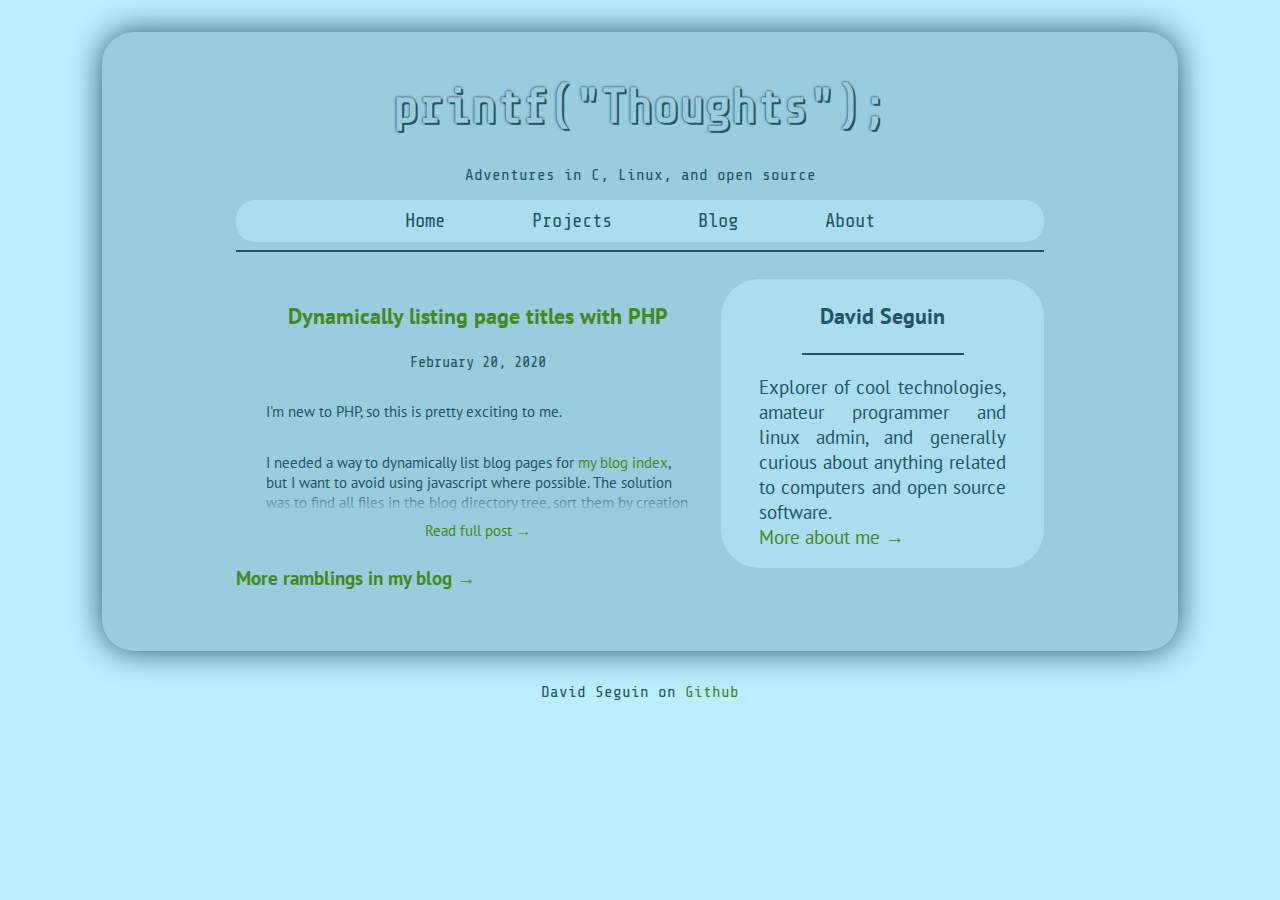
<file: index.html>
<!DOCTYPE html>
<html lang="en">
<head>
	<meta charset="utf-8"/>
	<title>printf(&quot;Thoughts&quot;);</title>
	<link rel="stylesheet" href="https://fonts.googleapis.com/css?family=Share Tech Mono"/>
	<link rel="stylesheet" href="https://fonts.googleapis.com/css?family=PT Sans"/>
	<link rel="stylesheet" href="/css/main.css"/>
	<meta name="viewport" content="width=device-width, initial-scale=1.0"/>
</head>
<body>
<div id="all_wrapper">
	<!--HEADER-->
	<div id="header_wrapper">
		<h1><a href="https://www.printf.ca/">printf(&quot;Thoughts&quot;);</a></h1>
		<p>Adventures in C, Linux, and open source</p>
		<div id="nav_bar">
			<ul>
				<a href="/"><li>Home</li></a>
				<a href="/projects/"><li>Projects</li></a>
				<a href="/blog/"><li>Blog</li></a>
				<a href="/about.html"><li>About</li></a>
			</ul>
		</div><!--nav_bar-->
	</div><!--header_wrapper-->
	<hr/>
	<!--CONTENT-->
	<div id="content_wrapper">
		<div id="left_wrapper">
			<h3><a href="blog/2020/02/Initial_Commit.html">Dynamically listing page titles with PHP</a></h3><p class="date">February 20, 2020</p><div id="post_wrapper">
		<p>I'm new to PHP, so this is pretty exciting to me.</p>
		<p>I needed a way to dynamically list blog pages for <a href="/blog/">my blog index</a>, but I want to avoid using javascript where possible. The solution was to find all files in the blog directory tree, sort them by creation time, and extract the page title. This can all be done in PHP.</p>
		<blockquote>
		<code>
			$files = glob("*/*/*.html");<br>
			array_multisort(array_map('filectime', $files), SORT_NUMERIC, SORT_DESC, $files);<br>
			for($i=0;$i&lt;count($files);$i++) {<br>
			&nbsp;&nbsp;&nbsp;&nbsp;$f = file_get_contents($files[$i]);<br>
			&nbsp;&nbsp;&nbsp;&nbsp;if(!$f) continue;<br>
			&nbsp;&nbsp;&nbsp;&nbsp;if(!preg_match("/&lt;h1 class=\"post_title\"&gt;(.*)&lt;\/h1&gt;/siU", $f, $match)) continue;<br>
			&nbsp;&nbsp;&nbsp;&nbsp;echo "&lt;tr&gt;&lt;td&gt;" . date('Y-m-d', filectime($files[$i])) . "&lt;/td&gt;&lt;td&gt;&lt;a href=\"" . $files[$i] . "\"&gt;" . trim($match[1]) . "&lt;/a&gt;&lt;/td&gt;&lt;/tr&gt;";<br>
			}<br>
		</code>
		</blockquote>
		<p>All html files in the blog directory tree are fetched using <code>glob()</code> and sorted by change/creation time using <code>array_multisort()</code> and <code>filectime()</code>. The contents of each file are searched for a specific tag <code>(&lt;h1 class="post_title"&gt;)</code>, which is used as the title to display in the blog index. A table row is then printed using the file change/creation time and the post title.</p>
		<p>Since GitHub Pages only supports static pages, the PHP page is just used to generate the corresponding HTML page.</p>
		<h3>Sources</h3>
		<p><a href="https://stackoverflow.com/questions/1785039/find-oldest-file-in-a-folder-using-php">Find oldest file in a folder using PHP - StackOverflow</a></p>
		<p><a href="https://stackoverflow.com/questions/3711357/getting-title-and-meta-tags-from-external-website">Getting title and meta tags from external website</a></p>
		<p class="gradient_overlay"><a href="blog/2020/02/Initial_Commit.html">Read full post &#8594;</a></p></div>			<h4><a href="/blog/">More ramblings in my blog &#8594;</a></h4>
		</div>
		<div id="right_wrapper">
			<h3>David Seguin</h3>
			<hr>
			<p>Explorer of cool technologies, amateur programmer and linux admin, and generally curious about anything related to computers and open source software.<br><a href="/about.html">More about me &#8594;</a></p>
		</div>
	</div><!--content_wrapper-->
</div><!--all_wrapper-->
<div id="footer_wrapper">
	<p>David Seguin on <a href="https://github.com/dseguin">Github</a></p>
</div><!--footer_wrapper-->
</body>
</html>
</file>
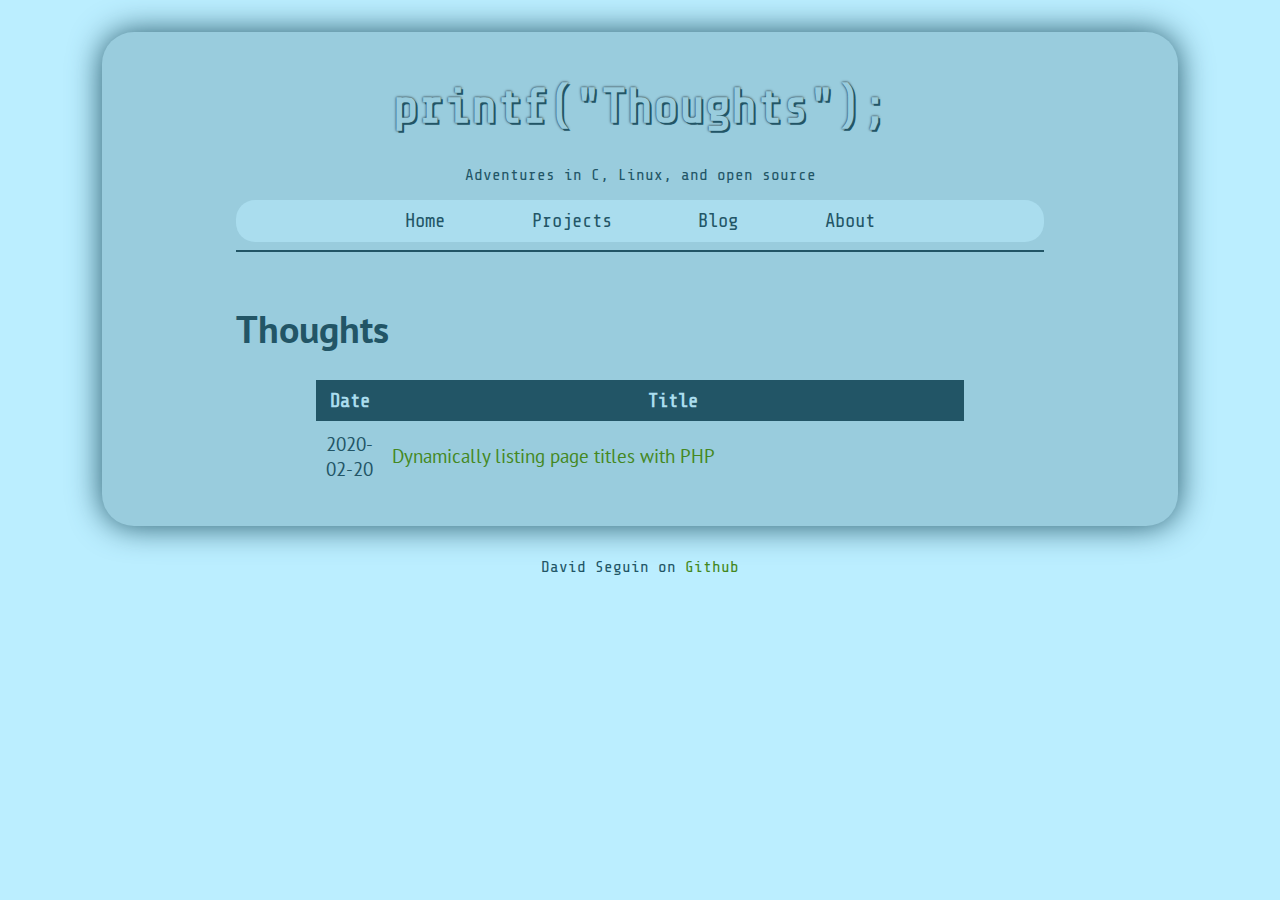
<file: blog/index.html>
<html lang="en">
<head>
	<meta charset="utf-8"/>
	<title>printf(&quot;Thoughts&quot;);</title>
	<link rel="stylesheet" href="https://fonts.googleapis.com/css?family=Share Tech Mono"/>
	<link rel="stylesheet" href="https://fonts.googleapis.com/css?family=PT Sans"/>
	<link rel="stylesheet" href="/css/main.css"/>
	<link rel="stylesheet" href="/css/blog_index.css"/>
	<meta name="viewport" content="width=device-width, initial-scale=1.0"/>
</head>
<body>
<div id="all_wrapper">
	<!--HEADER-->
	<div id="header_wrapper">
		<h1><a href="https://www.printf.ca/">printf(&quot;Thoughts&quot;);</a></h1>
		<p>Adventures in C, Linux, and open source</p>
		<div id="nav_bar">
			<ul>
				<a href="/"><li>Home</li></a>
				<a href="/projects/"><li>Projects</li></a>
				<a href="/blog/"><li>Blog</li></a>
				<a href="/about.html"><li>About</li></a>
			</ul>
		</div><!--nav_bar-->
	</div><!--header_wrapper-->
	<hr/>
	<!--CONTENT-->
	<div id="content_wrapper">
		<h1>Thoughts</h1>
		<table>
		<tr><th>Date</th><th>Title</th></tr>
		<tr><td>2020-02-20</td><td><a href="2020/02/Initial_Commit.html">Dynamically listing page titles with PHP</a></td></tr>		</table>
	</div><!--content_wrapper-->
</div><!--all_wrapper-->
<div id="footer_wrapper">
	<p>David Seguin on <a href="https://github.com/dseguin">Github</a></p>
</div><!--footer_wrapper-->
</body>
</html>
</file>
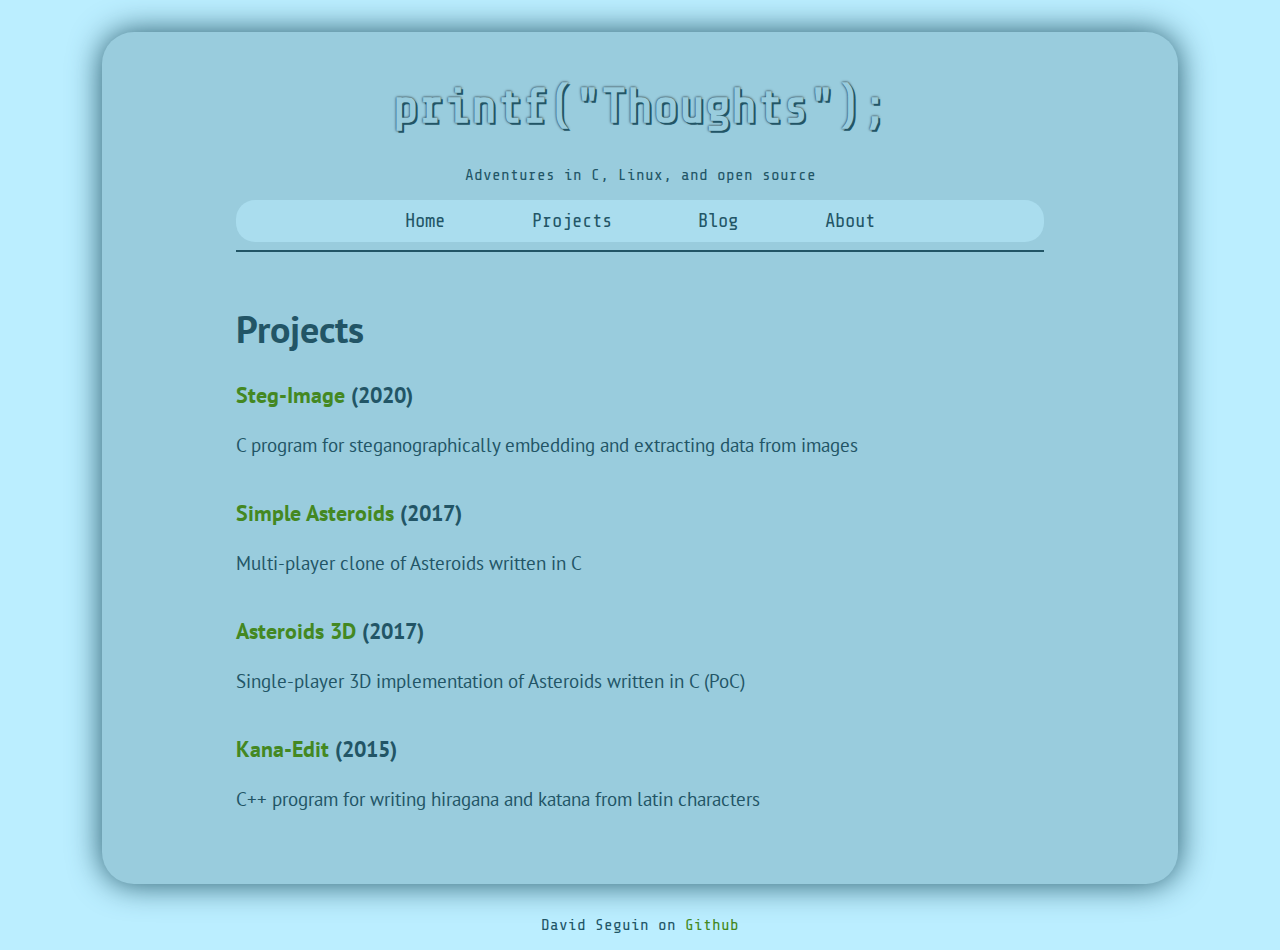
<file: projects/index.html>
<!DOCTYPE html>
<html lang="en">
<head>
	<meta charset="utf-8"/>
	<title>printf(&quot;Thoughts&quot;); - Projects</title>
	<link rel="stylesheet" href="https://fonts.googleapis.com/css?family=Share Tech Mono"/>
	<link rel="stylesheet" href="https://fonts.googleapis.com/css?family=PT Sans"/>
	<link rel="stylesheet" href="/css/main.css"/>
	<meta name="viewport" content="width=device-width, initial-scale=1.0"/>
</head>
<body>
<div id="all_wrapper">
	<!--HEADER-->
	<div id="header_wrapper">
		<h1><a href="https://www.printf.ca/">printf(&quot;Thoughts&quot;);</a></h1>
		<p>Adventures in C, Linux, and open source</p>
		<div id="nav_bar">
			<ul>
				<a href="/"><li>Home</li></a>
				<a href="/projects/"><li>Projects</li></a>
				<a href="/blog/"><li>Blog</li></a>
				<a href="/about.html"><li>About</li></a>
			</ul>
		</div><!--nav_bar-->
	</div><!--header_wrapper-->
	<hr/>
	<!--CONTENT-->
	<div id="content_wrapper">
		<h1>Projects</h1>
		<h3><a href="/projects/steg-image/">Steg-Image</a> (2020)</h3><p>C program for steganographically embedding and extracting data from images</p>
		<h3><a href="/projects/asteroids/">Simple Asteroids</a> (2017)</h3><p>Multi-player clone of Asteroids written in C</p>
		<h3><a href="/projects/asteroids-3d/">Asteroids 3D</a> (2017)</h3><p>Single-player 3D implementation of Asteroids written in C (PoC)</p>
		<h3><a href="/projects/kana-edit/">Kana-Edit</a> (2015)</h3><p>C++ program for writing hiragana and katana from latin characters</p>
	</div><!--content_wrapper-->
</div><!--all_wrapper-->
<div id="footer_wrapper">
	<p>David Seguin on <a href="https://github.com/dseguin">Github</a></p>
</div><!--footer_wrapper-->
</body>
</html>
</file>
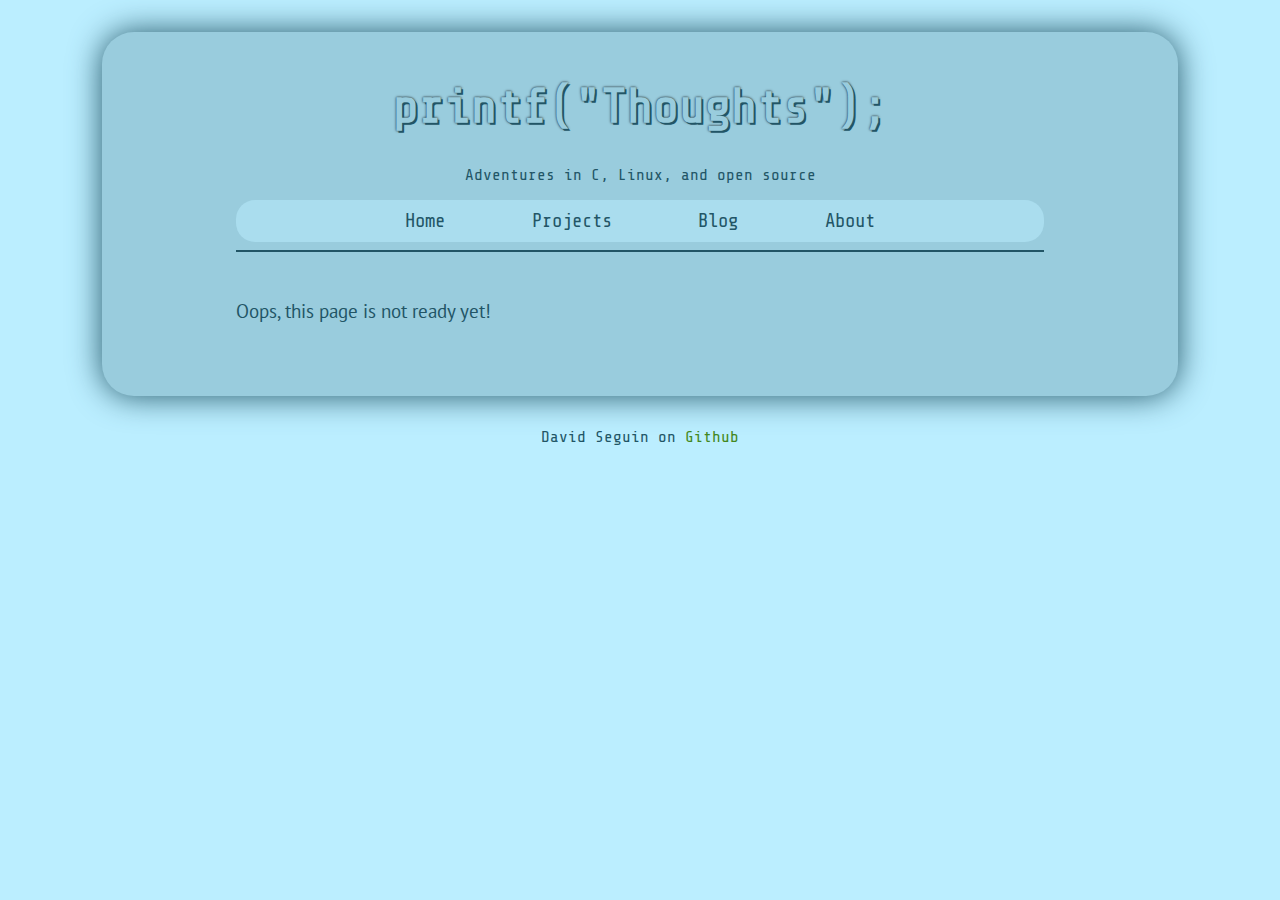
<file: projects/asteroids-3d/index.html>
<!DOCTYPE html>
<html lang="en">
<head>
	<meta charset="utf-8"/>
	<title>Asteroids 3D - Concept for a 3D Asteroids game</title>
	<link rel="stylesheet" href="https://fonts.googleapis.com/css?family=Share Tech Mono"/>
	<link rel="stylesheet" href="https://fonts.googleapis.com/css?family=PT Sans"/>
	<link rel="stylesheet" href="/css/main.css"/>
	<meta name="viewport" content="width=device-width, initial-scale=1.0"/>
</head>
<body>
<div id="all_wrapper">
	<!--HEADER-->
	<div id="header_wrapper">
		<h1><a href="https://www.printf.ca/">printf(&quot;Thoughts&quot;);</a></h1>
		<p>Adventures in C, Linux, and open source</p>
		<div id="nav_bar">
			<ul>
				<a href="/"><li>Home</li></a>
				<a href="/projects/"><li>Projects</li></a>
				<a href="/blog/"><li>Blog</li></a>
				<a href="/about.html"><li>About</li></a>
			</ul>
		</div><!--nav_bar-->
	</div><!--header_wrapper-->
	<hr/>
	<!--CONTENT-->
	<div id="content_wrapper">
		<p>Oops, this page is not ready yet!</p>
	</div><!--content_wrapper-->
</div><!--all_wrapper-->
<div id="footer_wrapper">
	<p>David Seguin on <a href="https://github.com/dseguin">Github</a></p>
</div><!--footer_wrapper-->
</body>
</html>
</file>
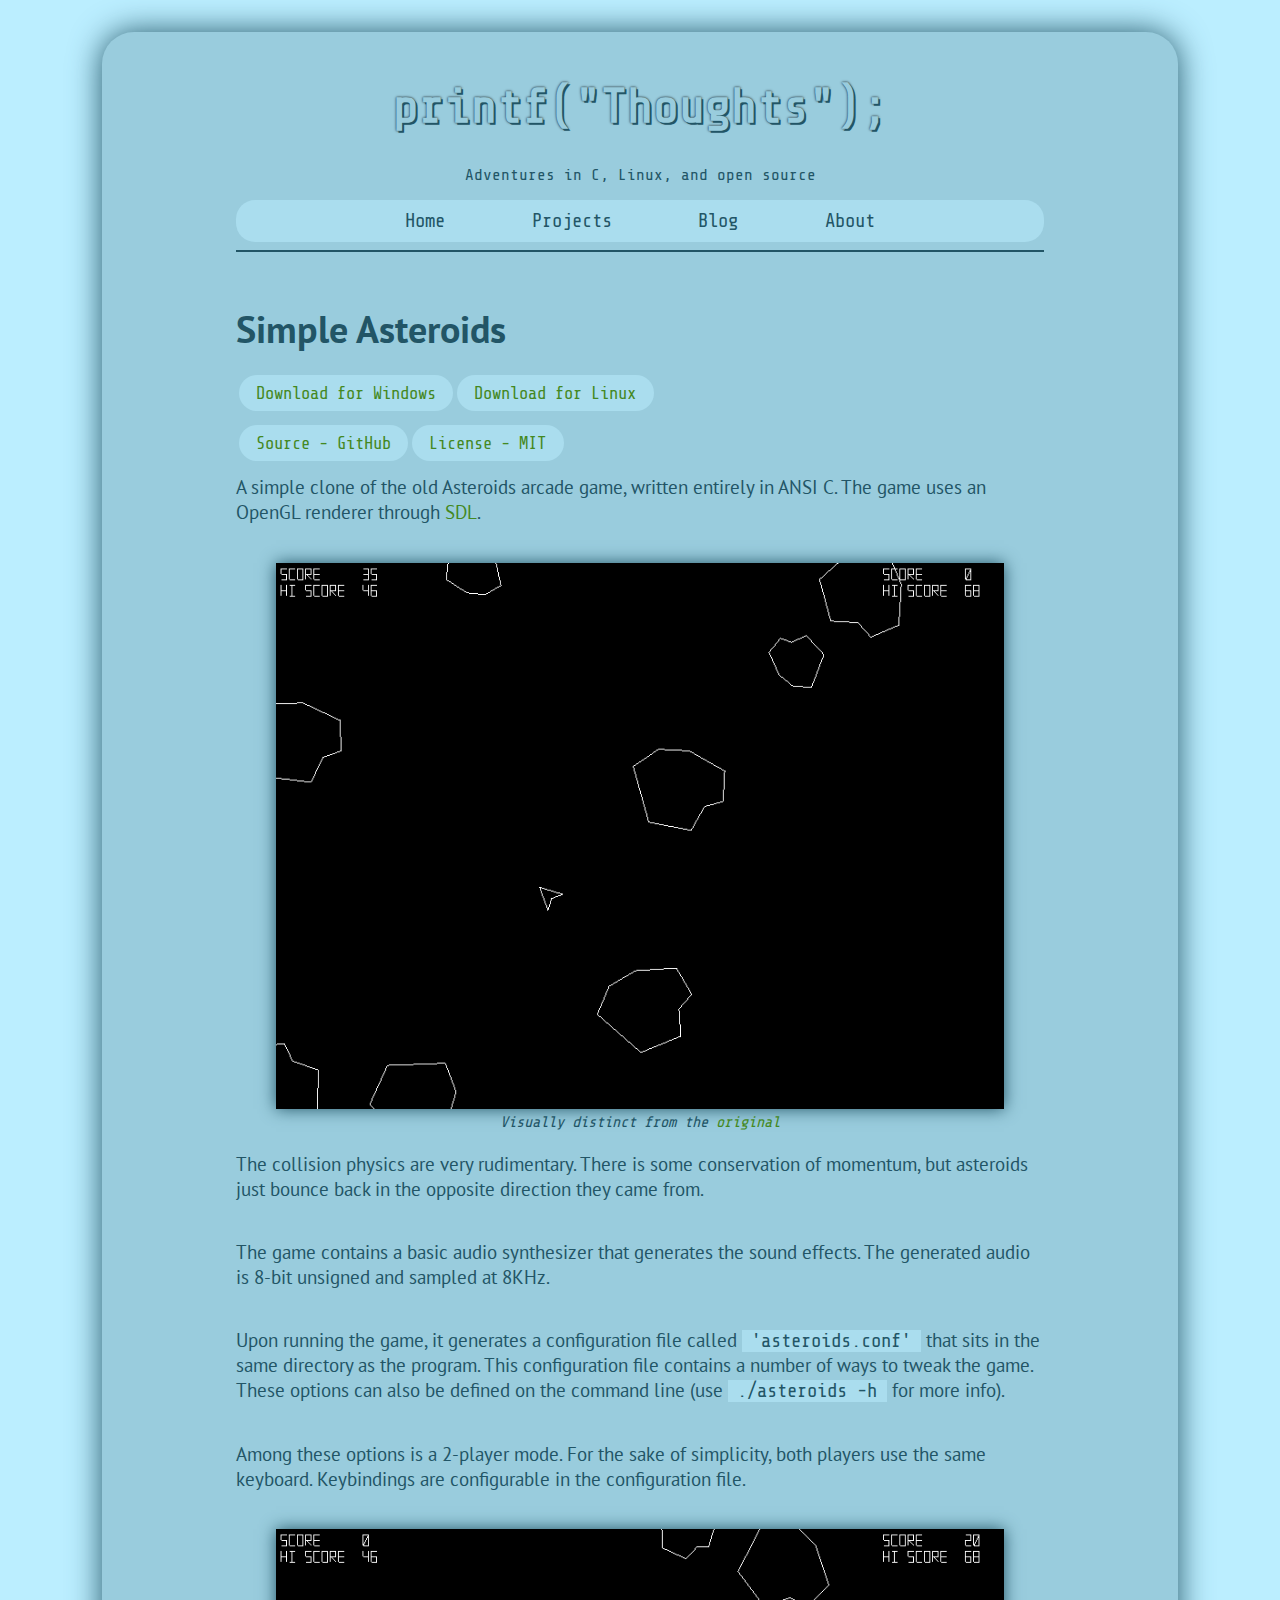
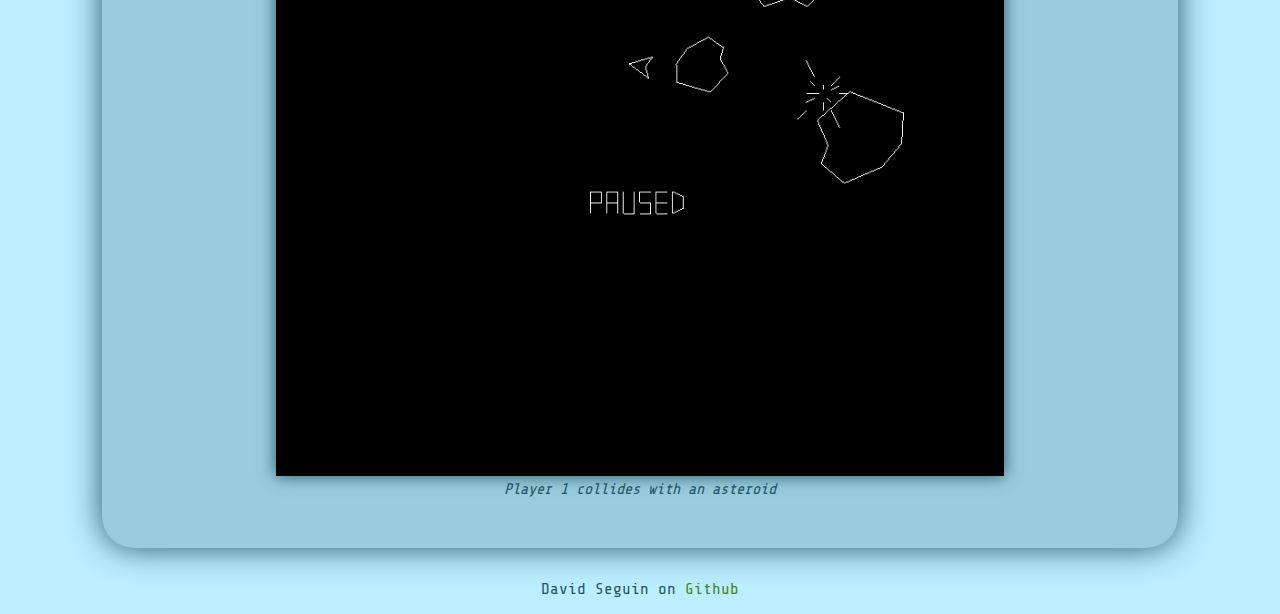
<file: projects/asteroids/index.html>
<!DOCTYPE html>
<html lang="en">
<head>
	<meta charset="utf-8"/>
	<title>Simple Asteroids - 1 to 2 player Asteroids clone</title>
	<link rel="stylesheet" href="https://fonts.googleapis.com/css?family=Share Tech Mono"/>
	<link rel="stylesheet" href="https://fonts.googleapis.com/css?family=PT Sans"/>
	<link rel="stylesheet" href="/css/main.css"/>
	<link rel="stylesheet" href="/css/projects.css"/>
	<meta name="viewport" content="width=device-width, initial-scale=1.0"/>
</head>
<body>
<div id="all_wrapper">
	<!--HEADER-->
	<div id="header_wrapper">
		<h1><a href="https://www.printf.ca/">printf(&quot;Thoughts&quot;);</a></h1>
		<p>Adventures in C, Linux, and open source</p>
		<div id="nav_bar">
			<ul>
				<a href="/"><li>Home</li></a>
				<a href="/projects/"><li>Projects</li></a>
				<a href="/blog/"><li>Blog</li></a>
				<a href="/about.html"><li>About</li></a>
			</ul>
		</div><!--nav_bar-->
	</div><!--header_wrapper-->
	<hr/>
	<!--CONTENT-->
	<div id="content_wrapper">
		<h1>Simple Asteroids</h1>
		<table class="project_links">
			<tr>
				<td><a href="https://github.com/dseguin/asteroids/releases/download/v1.5.2/asteroids_1.5.2_windows64.zip">Download for Windows</a></td>
				<td><a href="https://github.com/dseguin/asteroids/releases/download/v1.5.2/asteroids_1.5.2_linux64_debian.tar.gz">Download for Linux</a></td>
			</tr>
		</table>
		<br>
		<table class="project_links">
			<tr>
				<td><a href="https://github.com/dseguin/asteroids">Source - GitHub</a></td>
                                <td><a href="https://github.com/dseguin/asteroids/blob/stable/src/asteroids.c#L8">License - MIT</a></td>
			</tr>
		</table>
		<p>A simple clone of the old Asteroids arcade game, written entirely in ANSI C. The game uses an OpenGL renderer through <a href="https://www.libsdl.org">SDL</a>.</p>
		<figure>
			<img alt="screenshot of the game" src="/images/asteroids_800.png"/>
			<figcaption>Visually distinct from the <a href="https://upload.wikimedia.org/wikipedia/en/1/13/Asteroi1.png">original</a></figcaption>
		</figure>
		<p>The collision physics are very rudimentary. There is some conservation of momentum, but asteroids just bounce back in the opposite direction they came from.</p>
		<p>The game contains a basic audio synthesizer that generates the sound effects. The generated audio is 8-bit unsigned and sampled at 8KHz.</p>
		<p>Upon running the game, it generates a configuration file called <code class="code_inline">'asteroids.conf'</code> that sits in the same directory as the program. This configuration file contains a number of ways to tweak the game. These options can also be defined on the command line (use <code class="code_inline">./asteroids -h</code> for more info).</p>
		<p>Among these options is a 2-player mode. For the sake of simplicity, both players use the same keyboard. Keybindings are configurable in the configuration file.</p>
		<figure>
			<img alt="screenshot of 2-player mode" src="/images/asteroids_800_2.png"/>
			<figcaption>Player 1 collides with an asteroid</figcaption>
		</figure>
	</div><!--content_wrapper-->
</div><!--all_wrapper-->
<div id="footer_wrapper">
	<p>David Seguin on <a href="https://github.com/dseguin">Github</a></p>
</div><!--footer_wrapper-->
</body>
</html>
</file>
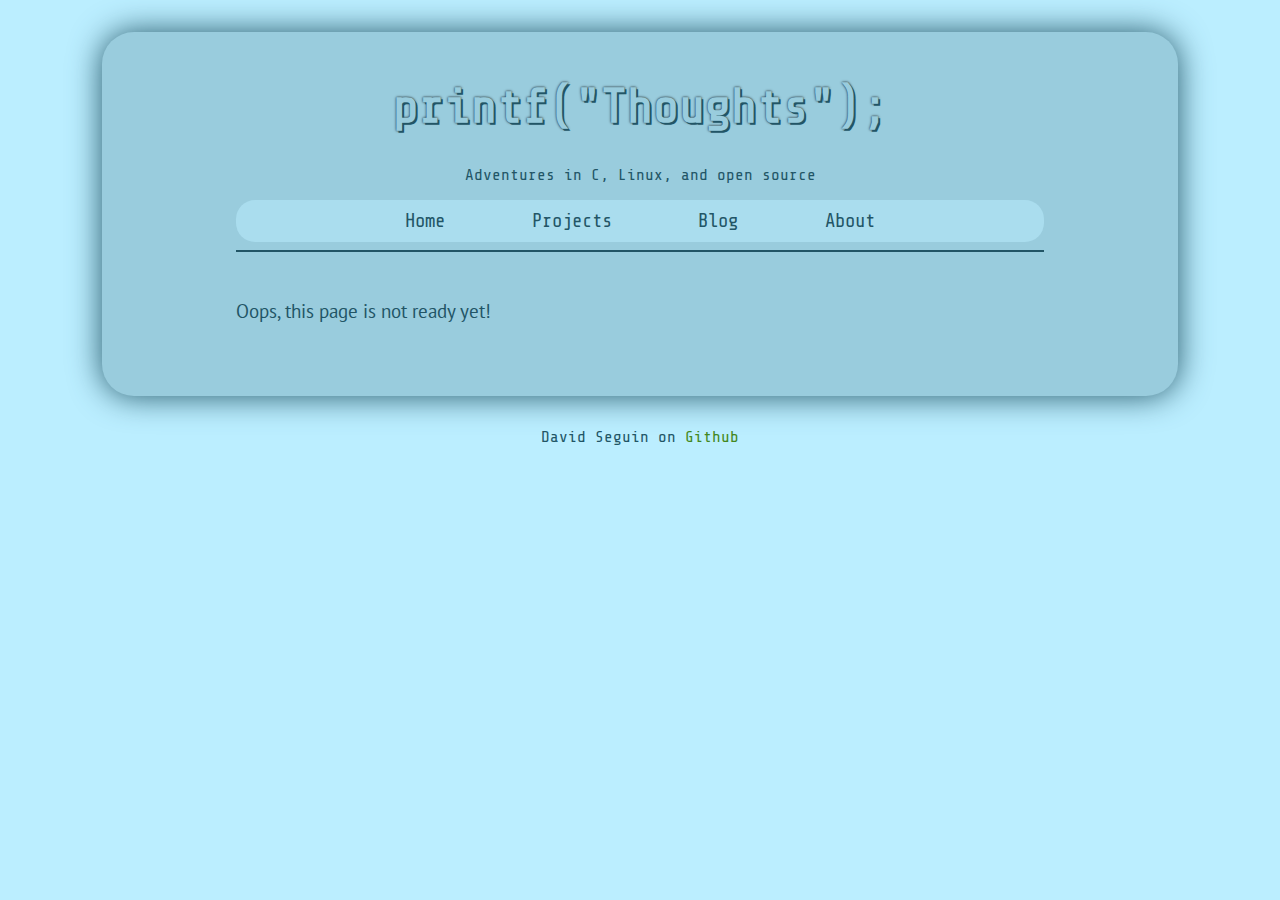
<file: projects/kana-edit/index.html>
<!DOCTYPE html>
<html lang="en">
<head>
	<meta charset="utf-8"/>
	<title>Kana Edit - Convert romaji to katakana and hiragana</title>
	<link rel="stylesheet" href="https://fonts.googleapis.com/css?family=Share Tech Mono"/>
	<link rel="stylesheet" href="https://fonts.googleapis.com/css?family=PT Sans"/>
	<link rel="stylesheet" href="/css/main.css"/>
	<meta name="viewport" content="width=device-width, initial-scale=1.0"/>
</head>
<body>
<div id="all_wrapper">
	<!--HEADER-->
	<div id="header_wrapper">
		<h1><a href="https://www.printf.ca/">printf(&quot;Thoughts&quot;);</a></h1>
		<p>Adventures in C, Linux, and open source</p>
		<div id="nav_bar">
			<ul>
				<a href="/"><li>Home</li></a>
				<a href="/projects/"><li>Projects</li></a>
				<a href="/blog/"><li>Blog</li></a>
				<a href="/about.html"><li>About</li></a>
			</ul>
		</div><!--nav_bar-->
	</div><!--header_wrapper-->
	<hr/>
	<!--CONTENT-->
	<div id="content_wrapper">
		<p>Oops, this page is not ready yet!</p>
	</div><!--content_wrapper-->
</div><!--all_wrapper-->
<div id="footer_wrapper">
	<p>David Seguin on <a href="https://github.com/dseguin">Github</a></p>
</div><!--footer_wrapper-->
</body>
</html>
</file>
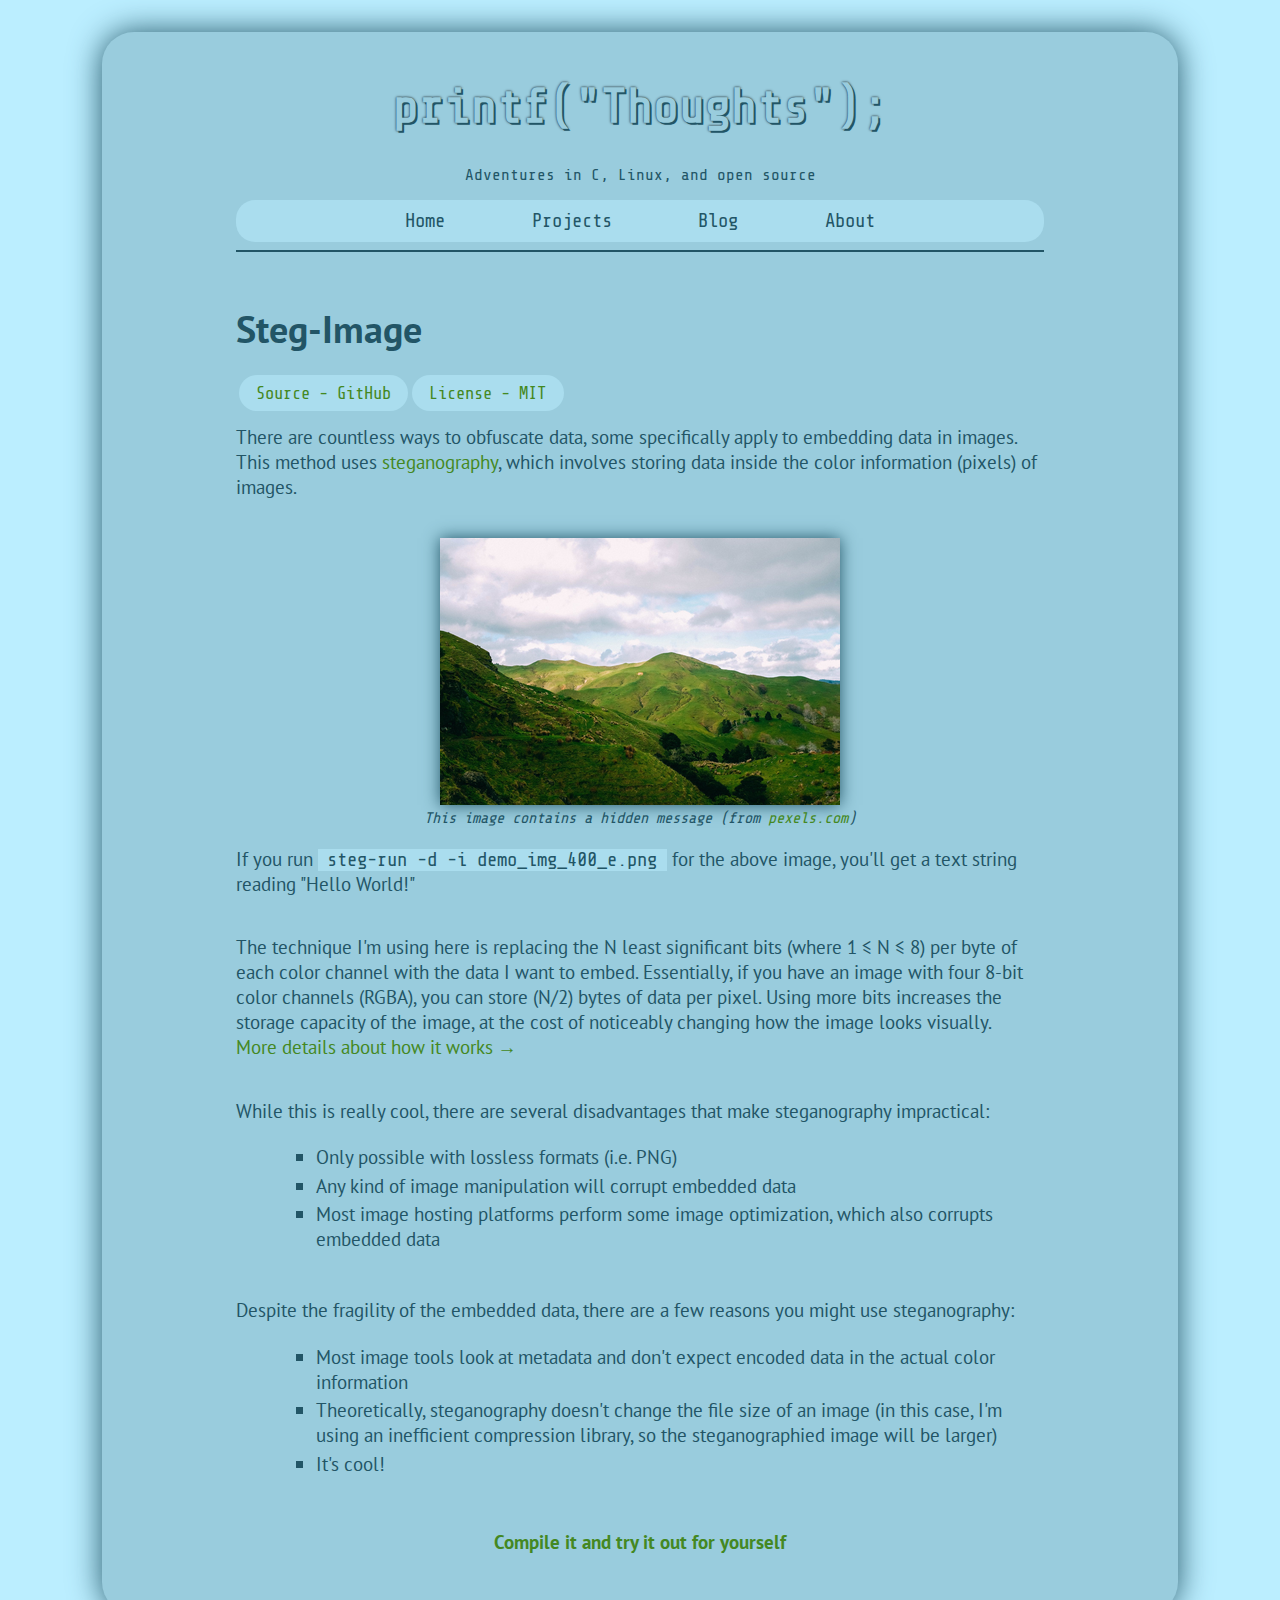
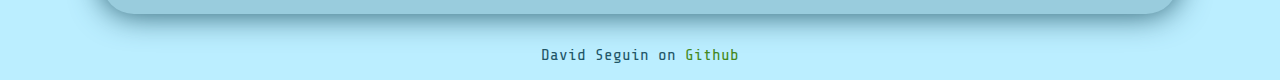
<file: projects/steg-image/index.html>
<!DOCTYPE html>
<html lang="en">
<head>
	<meta charset="utf-8"/>
	<title>Steg-Image - Steganography program</title>
	<link rel="stylesheet" href="https://fonts.googleapis.com/css?family=Share Tech Mono"/>
	<link rel="stylesheet" href="https://fonts.googleapis.com/css?family=PT Sans"/>
	<link rel="stylesheet" href="/css/main.css"/>
	<link rel="stylesheet" href="/css/projects.css"/>
	<meta name="viewport" content="width=device-width, initial-scale=1.0"/>
</head>
<body>
<div id="all_wrapper">
	<!--HEADER-->
	<div id="header_wrapper">
		<h1><a href="https://www.printf.ca/">printf(&quot;Thoughts&quot;);</a></h1>
		<p>Adventures in C, Linux, and open source</p>
		<div id="nav_bar">
			<ul>
				<a href="/"><li>Home</li></a>
				<a href="/projects/"><li>Projects</li></a>
				<a href="/blog/"><li>Blog</li></a>
				<a href="/about.html"><li>About</li></a>
			</ul>
		</div><!--nav_bar-->
	</div><!--header_wrapper-->
	<hr/>
	<!--CONTENT-->
	<div id="content_wrapper">
		<h1>Steg-Image</h1>
		<table class="project_links">
			<tr>
				<td><a href="https://github.com/dseguin/steg-image">Source - GitHub</a></td>
				<td><a href="https://github.com/dseguin/steg-image/blob/master/LICENSE">License - MIT</a></td>
			</tr>
		</table>
		<p>There are countless ways to obfuscate data, some specifically apply to embedding data in images. This method uses <a href="https://en.wikipedia.org/wiki/Steganography">steganography</a>, which involves storing data inside the color information (pixels) of images.</p>
		<figure>
			<img alt="public domain image containing a hidden message" src="/images/demo_img_400_e.png"/>
			<figcaption>This image contains a hidden message (from <a href="https://www.pexels.com/photo/green-mountains-under-white-clouds-3646213/">pexels.com</a>)</figcaption>
		</figure>
		<p>If you run <code class="code_inline">steg-run -d -i demo_img_400_e.png</code> for the above image, you'll get a text string reading "Hello World!"</p>
		<p>The technique I'm using here is replacing the N least significant bits (where 1 &#8804; N &#8804; 8) per byte of each color channel with the data I want to embed. Essentially, if you have an image with four 8-bit color channels (RGBA), you can store (N/2) bytes of data per pixel. Using more bits increases the storage capacity of the image, at the cost of noticeably changing how the image looks visually.<br><a href="https://github.com/dseguin/steg-image/blob/master/README.md#usage">More details about how it works &#8594;</a></p>
		<p class="list_desc">While this is really cool, there are several disadvantages that make steganography impractical:</p>
		<ul>
			<li>Only possible with lossless formats (i.e. PNG)</li>
			<li>Any kind of image manipulation will corrupt embedded data</li>
			<li>Most image hosting platforms perform some image optimization, which also corrupts embedded data</li>
		</ul>
		<br>
		<p class="list_desc">Despite the fragility of the embedded data, there are a few reasons you might use steganography:</p>
		<ul>
			<li>Most image tools look at metadata and don't expect encoded data in the actual color information</li>
			<li>Theoretically, steganography doesn't change the file size of an image (in this case, I'm using an inefficient compression library, so the steganographied image will be larger)</li>
			<li>It's cool!</li>
		</ul>
		<br>
		<h4 style="text-align:center;"><a href="https://github.com/dseguin/steg-image/blob/master/README.md#compiling">Compile it and try it out for yourself</a></h4>
	</div><!--content_wrapper-->
</div><!--all_wrapper-->
<div id="footer_wrapper">
	<p>David Seguin on <a href="https://github.com/dseguin">Github</a></p>
</div><!--footer_wrapper-->
</body>
</html>
</file>
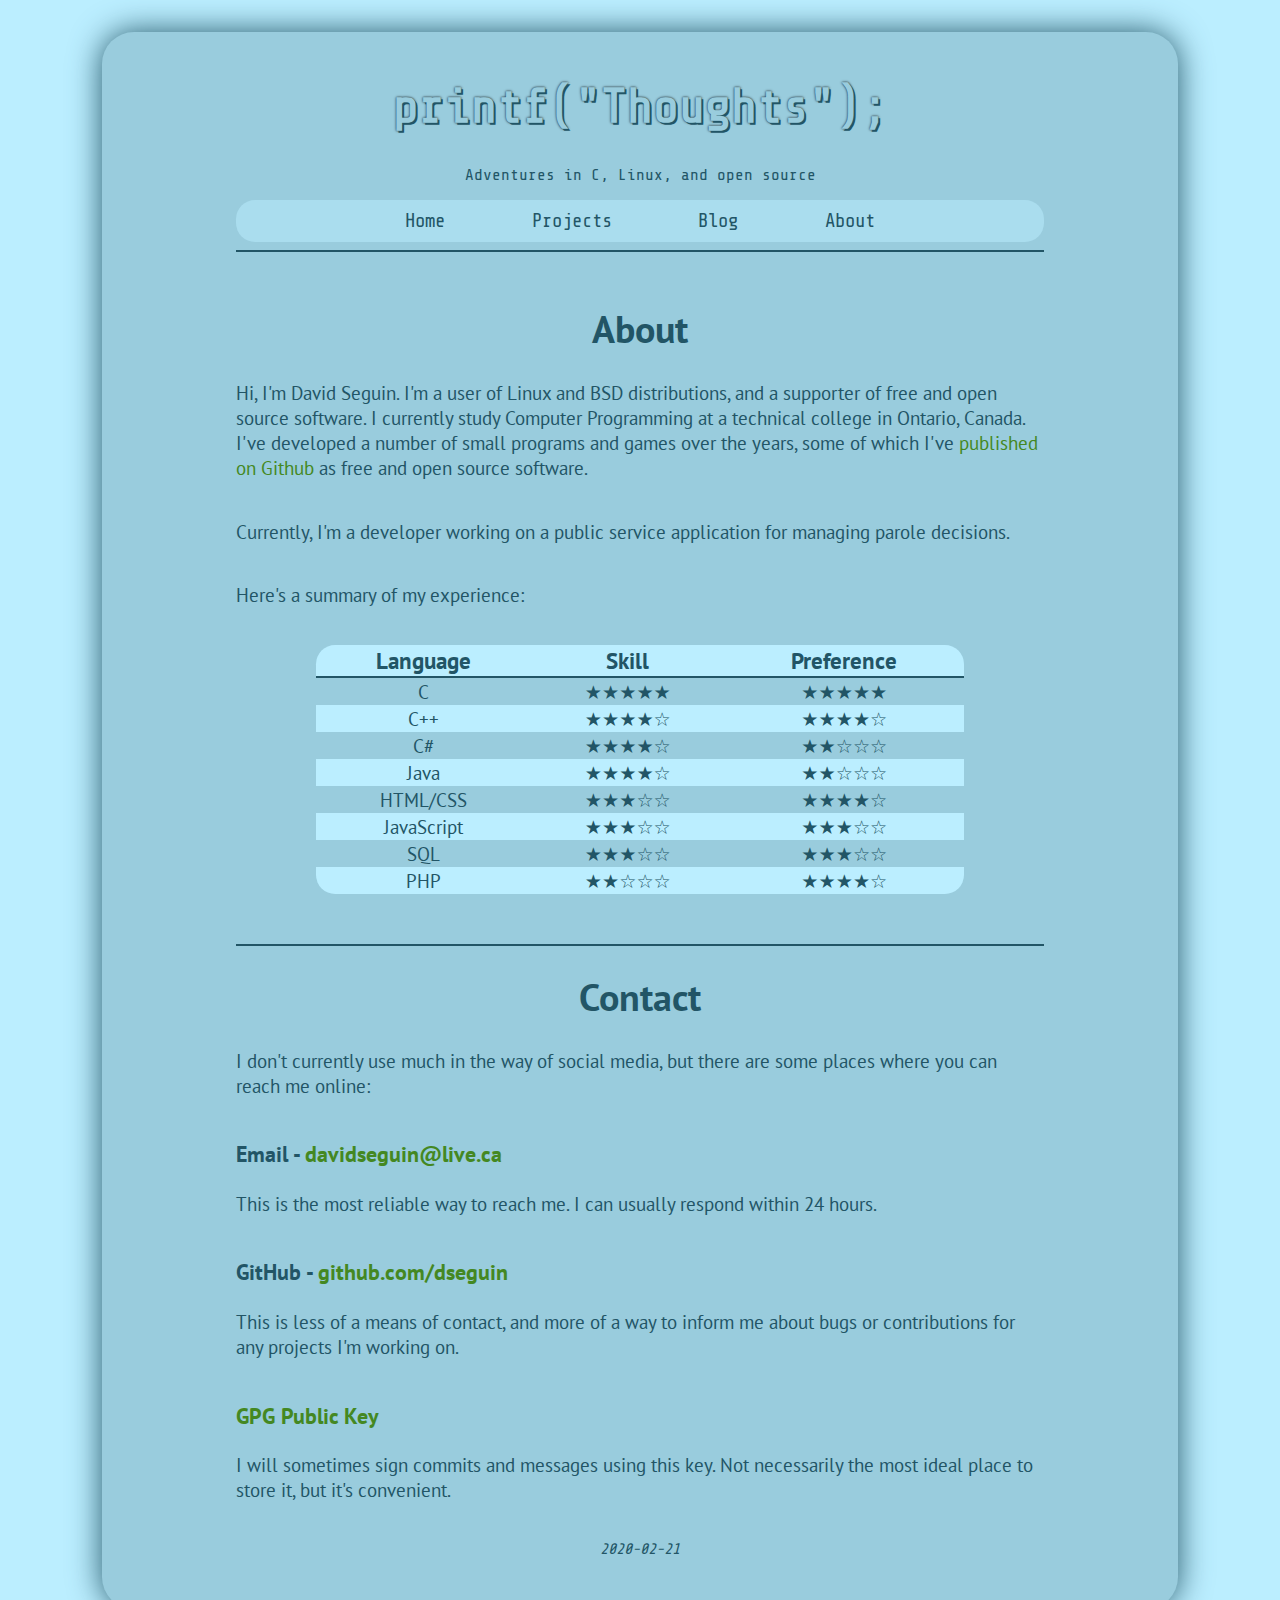
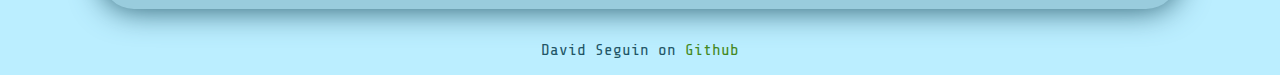
<file: about.html>
<!DOCTYPE html>
<html lang="en">
<head>
	<meta charset="utf-8"/>
	<title>printf(&quot;Thoughts&quot;); - About</title>
	<link rel="stylesheet" href="https://fonts.googleapis.com/css?family=Share Tech Mono"/>
	<link rel="stylesheet" href="https://fonts.googleapis.com/css?family=PT Sans"/>
	<link rel="stylesheet" href="/css/main.css"/>
	<link rel="stylesheet" href="/css/about.css"/>
	<meta name="viewport" content="width=device-width, initial-scale=1.0"/>
</head>
<body>
<div id="all_wrapper">
	<!--HEADER-->
	<div id="header_wrapper">
		<h1><a href="https://www.printf.ca/">printf(&quot;Thoughts&quot;);</a></h1>
		<p>Adventures in C, Linux, and open source</p>
		<div id="nav_bar">
			<ul>
				<a href="/"><li>Home</li></a>
				<a href="/projects/"><li>Projects</li></a>
				<a href="/blog/"><li>Blog</li></a>
				<a href="/about.html"><li>About</li></a>
			</ul>
		</div><!--nav_bar-->
	</div><!--header_wrapper-->
	<hr/>
	<!--CONTENT-->
	<div id="content_wrapper">
		<h1 class="centered">About</h1>
		<p>Hi, I'm David Seguin. I'm a user of Linux and BSD distributions, and a supporter of free and open source software. I currently study Computer Programming at a technical college in Ontario, Canada. I've developed a number of small programs and games over the years, some of which I've <a href="https://github.com/dseguin?tab=repositories">published on Github</a> as free and open source software.</p>
		<p>Currently, I'm a developer working on a public service application for managing parole decisions.</p>
		<p>Here's a summary of my experience:</p>
		<table>
			<tr>
				<th>Language</th>
				<th>Skill</th>
				<th>Preference</th>
			</tr>
			<tr>
				<td>C</td>
				<td>&#9733;&#9733;&#9733;&#9733;&#9733;</td>
				<td>&#9733;&#9733;&#9733;&#9733;&#9733;</td>
			</tr>
			<tr>
				<td>C++</td>
				<td>&#9733;&#9733;&#9733;&#9733;&#9734;</td>
				<td>&#9733;&#9733;&#9733;&#9733;&#9734;</td>
			</tr>
			<tr>
				<td>C#</td>
				<td>&#9733;&#9733;&#9733;&#9733;&#9734;</td>
				<td>&#9733;&#9733;&#9734;&#9734;&#9734;</td>
			</tr>
			<tr>
				<td>Java</td>
				<td>&#9733;&#9733;&#9733;&#9733;&#9734;</td>
				<td>&#9733;&#9733;&#9734;&#9734;&#9734;</td>
			</tr>
			<tr>
				<td>HTML/CSS</td>
				<td>&#9733;&#9733;&#9733;&#9734;&#9734;</td>
				<td>&#9733;&#9733;&#9733;&#9733;&#9734;</td>
			</tr>
			<tr>
				<td>JavaScript</td>
				<td>&#9733;&#9733;&#9733;&#9734;&#9734;</td>
				<td>&#9733;&#9733;&#9733;&#9734;&#9734;</td>
			</tr>
			<tr>
				<td>SQL</td>
				<td>&#9733;&#9733;&#9733;&#9734;&#9734;</td>
				<td>&#9733;&#9733;&#9733;&#9734;&#9734;</td>
			</tr>
			<tr>
				<td>PHP</td>
				<td>&#9733;&#9733;&#9734;&#9734;&#9734;</td>
				<td>&#9733;&#9733;&#9733;&#9733;&#9734;</td>
			</tr>
		</table>
		<br>
		<br>
		<div class="divider"></div>
		<h1 class="centered">Contact</h1>
		<p>I don't currently use much in the way of social media, but there are some places where you can reach me online:</p>
		<h3>Email - <a href="mailto:davidseguin@live.ca">davidseguin@live.ca</a></h3>
		<p>This is the most reliable way to reach me. I can usually respond within 24 hours.</p>
		<h3>GitHub - <a href="https://github.com/dseguin">github.com/dseguin</a></h3>
		<p>This is less of a means of contact, and more of a way to inform me about bugs or contributions for any projects I'm working on.</p>
		<h3><a href="/gpg.pub">GPG Public Key</a></h3>
		<p>I will sometimes sign commits and messages using this key. Not necessarily the most ideal place to store it, but it's convenient.</p>
		<p class="centered date">2020-02-21</p>
	</div><!--content_wrapper-->
</div><!--all_wrapper-->
<div id="footer_wrapper">
	<p>David Seguin on <a href="https://github.com/dseguin">Github</a></p>
</div><!--footer_wrapper-->
</body>
</html>
</file>
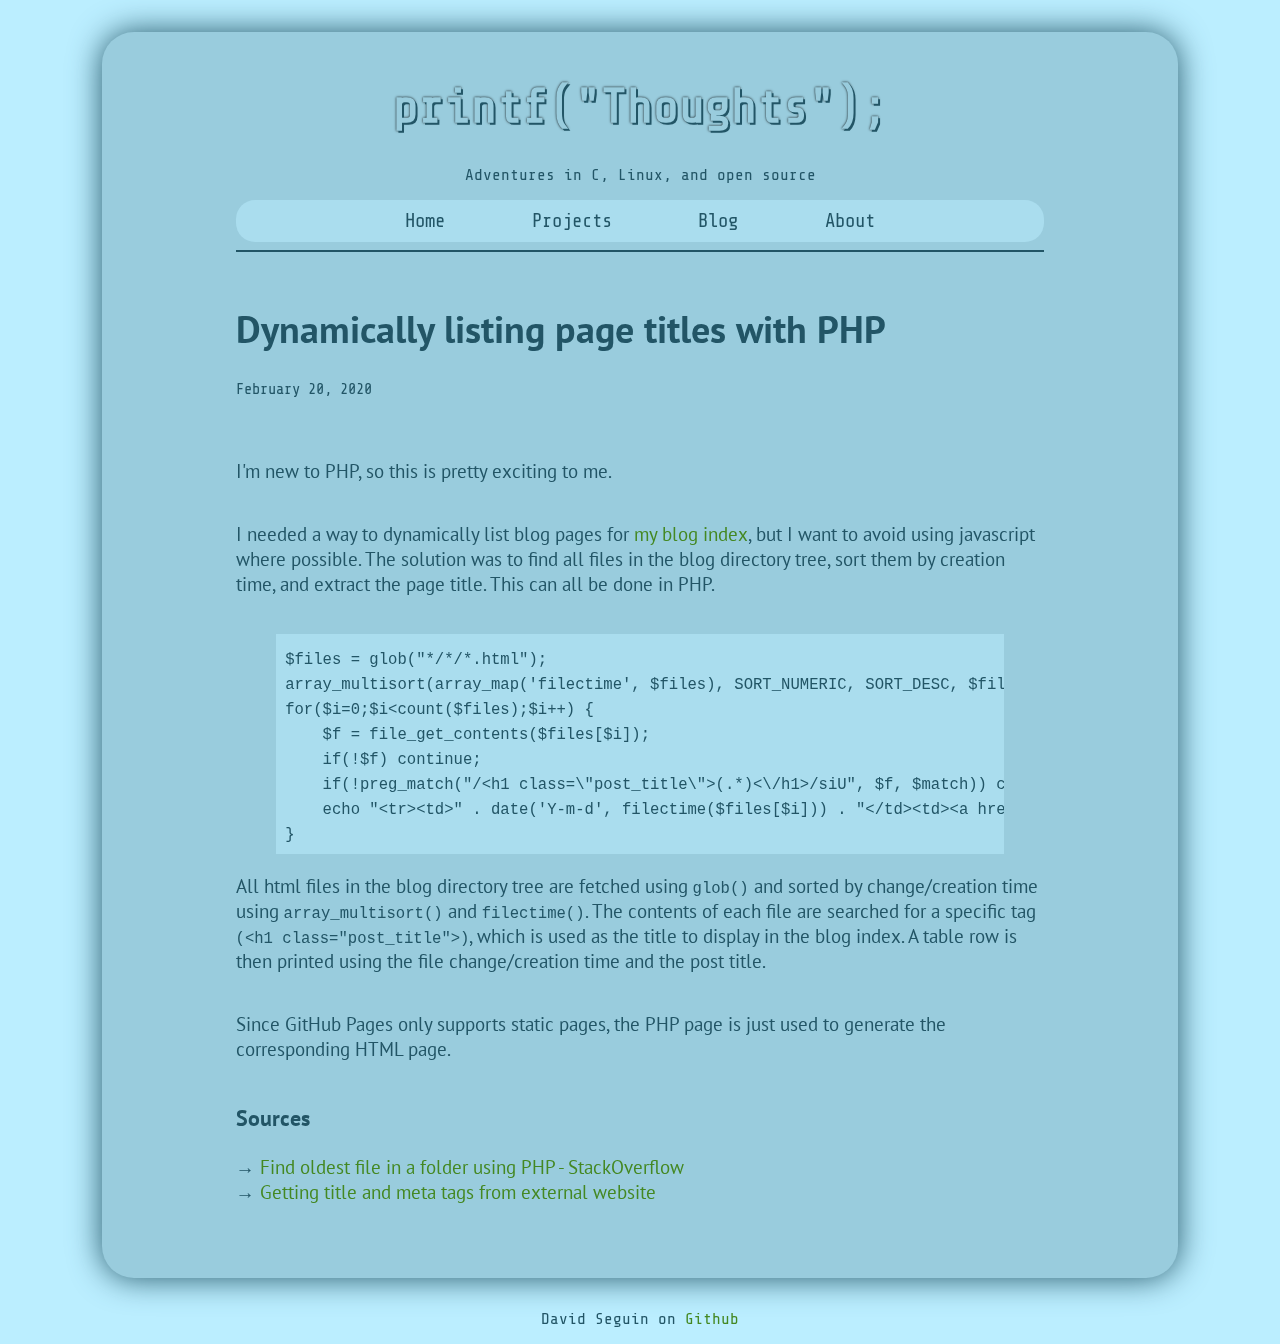
<file: blog/2020/02/Initial_Commit.html>
<!DOCTYPE html>
<html lang="en">
<head>
	<meta charset="utf-8"/>
	<title>Dynamically listing page titles with PHP</title>
	<link rel="stylesheet" href="https://fonts.googleapis.com/css?family=Share Tech Mono"/>
	<link rel="stylesheet" href="https://fonts.googleapis.com/css?family=PT Sans"/>
	<link rel="stylesheet" href="/css/main.css"/>
	<meta name="viewport" content="width=device-width, initial-scale=1.0"/>
</head>
<body>
<div id="all_wrapper">
	<!--HEADER-->
	<div id="header_wrapper">
		<h1><a href="https://www.printf.ca/">printf(&quot;Thoughts&quot;);</a></h1>
		<p>Adventures in C, Linux, and open source</p>
		<div id="nav_bar">
			<ul>
				<a href="/"><li>Home</li></a>
				<a href="/projects/"><li>Projects</li></a>
				<a href="/blog/"><li>Blog</li></a>
				<a href="/about.html"><li>About</li></a>
			</ul>
		</div><!--nav_bar-->
	</div><!--header_wrapper-->
	<hr/>
	<!--CONTENT-->
	<div id="content_wrapper">
		<h1 class="post_title">Dynamically listing page titles with PHP</h1>
		<p class="date">February 20, 2020</p>
		<br>
		<div id="post_body">
		<p>I'm new to PHP, so this is pretty exciting to me.</p>
		<p>I needed a way to dynamically list blog pages for <a href="/blog/">my blog index</a>, but I want to avoid using javascript where possible. The solution was to find all files in the blog directory tree, sort them by creation time, and extract the page title. This can all be done in PHP.</p>
		<blockquote>
		<code>
			$files = glob("*/*/*.html");<br>
			array_multisort(array_map('filectime', $files), SORT_NUMERIC, SORT_DESC, $files);<br>
			for($i=0;$i&lt;count($files);$i++) {<br>
			&nbsp;&nbsp;&nbsp;&nbsp;$f = file_get_contents($files[$i]);<br>
			&nbsp;&nbsp;&nbsp;&nbsp;if(!$f) continue;<br>
			&nbsp;&nbsp;&nbsp;&nbsp;if(!preg_match("/&lt;h1 class=\"post_title\"&gt;(.*)&lt;\/h1&gt;/siU", $f, $match)) continue;<br>
			&nbsp;&nbsp;&nbsp;&nbsp;echo "&lt;tr&gt;&lt;td&gt;" . date('Y-m-d', filectime($files[$i])) . "&lt;/td&gt;&lt;td&gt;&lt;a href=\"" . $files[$i] . "\"&gt;" . trim($match[1]) . "&lt;/a&gt;&lt;/td&gt;&lt;/tr&gt;";<br>
			}<br>
		</code>
		</blockquote>
		<p>All html files in the blog directory tree are fetched using <code>glob()</code> and sorted by change/creation time using <code>array_multisort()</code> and <code>filectime()</code>. The contents of each file are searched for a specific tag <code>(&lt;h1 class="post_title"&gt;)</code>, which is used as the title to display in the blog index. A table row is then printed using the file change/creation time and the post title.</p>
		<p>Since GitHub Pages only supports static pages, the PHP page is just used to generate the corresponding HTML page.</p>
		<h3>Sources</h3>
		<p>&#8594; <a href="https://stackoverflow.com/questions/1785039/find-oldest-file-in-a-folder-using-php">Find oldest file in a folder using PHP - StackOverflow</a>
		<br>&#8594; <a href="https://stackoverflow.com/questions/3711357/getting-title-and-meta-tags-from-external-website">Getting title and meta tags from external website</a></p>
		</div><!--post_body-->
	</div><!--content_wrapper-->
</div><!--all_wrapper-->
<div id="footer_wrapper">
	<p>David Seguin on <a href="https://github.com/dseguin">Github</a></p>
</div><!--footer_wrapper-->
</body>
</html>
</file>
<file: css/main.css>
a {
	text-decoration: none;
	color: #482;
}

a:hover {
	text-shadow: 0em 0em 0.2em #000;
	color: #FFF;
}

hr {
	border: 0em;
	height: 2px;
	width: 80%;
	background-color: #256;
}

body {
	background-color: #BEF;
	color: #256;
	font-family: "PT Sans", "Helvetica", "Sans";
	font-size: 100%;
}

blockquote {
	background-color: #ADE;
	padding: 0.5em;
	overflow: scroll;
	white-space: nowrap;
}

#all_wrapper {
	margin: 2em auto;
	width: 80%;
	padding: 1em 2em;
	background-color: #9CD;
	border-radius: 2em;
	box-shadow: 0em 0em 2em #256;
}

#header_wrapper {
	text-align: center;
	font-family: "Share Tech Mono", "monospace", "mono", "Sans";
}

#header_wrapper h1 {
	color: #9CD;
	font-size: 3em;
	text-shadow: 0.05em 0.05em #256, 0em 0em 0.05em #000;
}

#header_wrapper a {
	color: inherit;
}

#header_wrapper a:hover {
	text-shadow: inherit;
	color: #FFF;
}

#content_wrapper {
	width: 80%;
	margin: auto;
	padding: 1em;
	font-size: 1.2em;
	overflow: hidden;
}

#content_wrapper p {
	padding-bottom: 1em;
}

#content_wrapper p.date {
	padding: 0;
	font-size: 0.8em;
	font-family: "Share Tech Mono", "monospace", "mono", "Sans";
}

#footer_wrapper {
	text-align: center;
	font-family: "Share Tech Mono", "monospace", "mono", "Sans";
}

#nav_bar {
	margin: auto;
	width: 80%;
	font-size: 1.2em;
	text-align: center;
	background-color: #ADE;
	border-radius: 1em;
}

#nav_bar ul {
	list-style-type: none;
	margin: auto;
	padding: 0.5em;
	overflow: hidden;
}

#nav_bar li {
	float: center;
	display: inline;
	padding: 1em 2em;
}

#nav_bar li:hover {
	background-color: #7AB;
	text-shadow: 0em 0em 0.2em #000;
}

#left_wrapper {
	float: left;
	width: 60%;
	overflow: hidden;
}

#right_wrapper {
	float: left;
	width: 40%;
	overflow: hidden;
	background-color: #ADE;
	border-radius: 2em;
}

#right_wrapper hr {
	width: 50%;
}

#right_wrapper h3 {
	text-align: center;
}

#right_wrapper p {
	text-align: justify;
	padding: 0 2em;
}

#left_wrapper h3 {
	text-align: center;
}

#left_wrapper > p {
	text-align: center;
}

#post_wrapper {
	position: relative;
	padding: 0 2em;
	font-size: 80%;
	max-height: 10em;
	overflow: hidden;
}

#post_wrapper > .gradient_overlay {
	position: absolute;
	bottom: 0;
	left: 0;
	width: 100%;
	text-align: center;
	margin: 0;
	padding: 2em 0 0;
	background-image: -webkit-linear-gradient(to bottom, transparent, #9CD, #9CD);
	background-image: -moz-linear-gradient(to bottom, transparent, #9CD, #9CD);
	background-image: -ms-linear-gradient(to bottom, transparent, #9CD, #9CD);
	background-image: -o-linear-gradient(to bottom, transparent, #9CD, #9CD);
	background-image: linear-gradient(to bottom, transparent, #9CD, #9CD);
}

@media screen and (max-width: 62em) {
	body {
		font-size: 2.5vw;
	}
	#all_wrapper {
		width: 100%;
		margin: 0;
		padding: 0.5em;
		overflow: auto;
	}
	#nav_bar li {
		padding: 1em;
	}
	#left_wrapper, #right_wrapper {
		width: 100%;
	}
}
</file>
<file: css/blog_index.css>
#content_wrapper table {
	width: 80%;
	margin: auto;
	font-size: 100%;
	padding: 0;
	border-collapse: collapse;
}

#content_wrapper tr:nth-child(odd) {
	background-color: #ADE;
}

#content_wrapper th {
	text-align: center;
	font-family: "Share Tech Mono", "monospace", "mono", "sans";
	background-color: #256;
	color: #ADE;
	padding: 0.5em;
}

#content_wrapper td {
	padding: 0.5em;
}

#content_wrapper td:nth-child(odd) {
	width: 0;
}
</file>
<file: css/projects.css>
#content_wrapper table.project_links {
	font-size: 0.9em;
	font-family: "Share Tech Mono", "monospace", "mono", "Sans";
	text-align: center;
}

#content_wrapper table.project_links a {
	background-color: #ADE;
	padding: 0.5em 1em;
	border-radius: 2em;
}

#content_wrapper figure {
	text-align: center;
	font-family: "Share Tech Mono", "monospace", "mono", "Sans";
	font-size: 0.8em;
	font-style: italic;
}

#content_wrapper figure > img {
	max-width: 100%;
	box-shadow: 0 0 1em #256;
}

#content_wrapper code.code_inline {
	font-family: "Share Tech Mono", "monospace", "mono", "Sans";
	background-color: #ADE;
	padding: 0 0.5em;
}

#content_wrapper ul {
	list-style-type: square;
	width: 85%;
	margin: auto;
}

#content_wrapper ul > li {
	padding: 0.1em 0;
}

#content_wrapper p.list_desc {
	margin-bottom: 0;
}
</file>
<file: css/about.css>
.centered {
	text-align: center;
}

p.centered {
	font-family: "Share Tech Mono", "PT mono", "monospace", "mono";
	font-style: italic;
}

p.date {
	font-size: 80%;
}

#content_wrapper table {
	width: 80%;
	margin: auto;
	text-align: center;
	background-color: #BEF;
	padding: 0.5em;
	border-radius: 1em;
	border-collapse: collapse;
}

#content_wrapper tr:nth-child(even) {
	background-color: #9CD;
}

#content_wrapper th {
	border-bottom: 2px solid #256;
	font-size: 1.2em;
}

#content_wrapper .divider {
	background-color: #256;
	padding: 1px;
}
</file>
